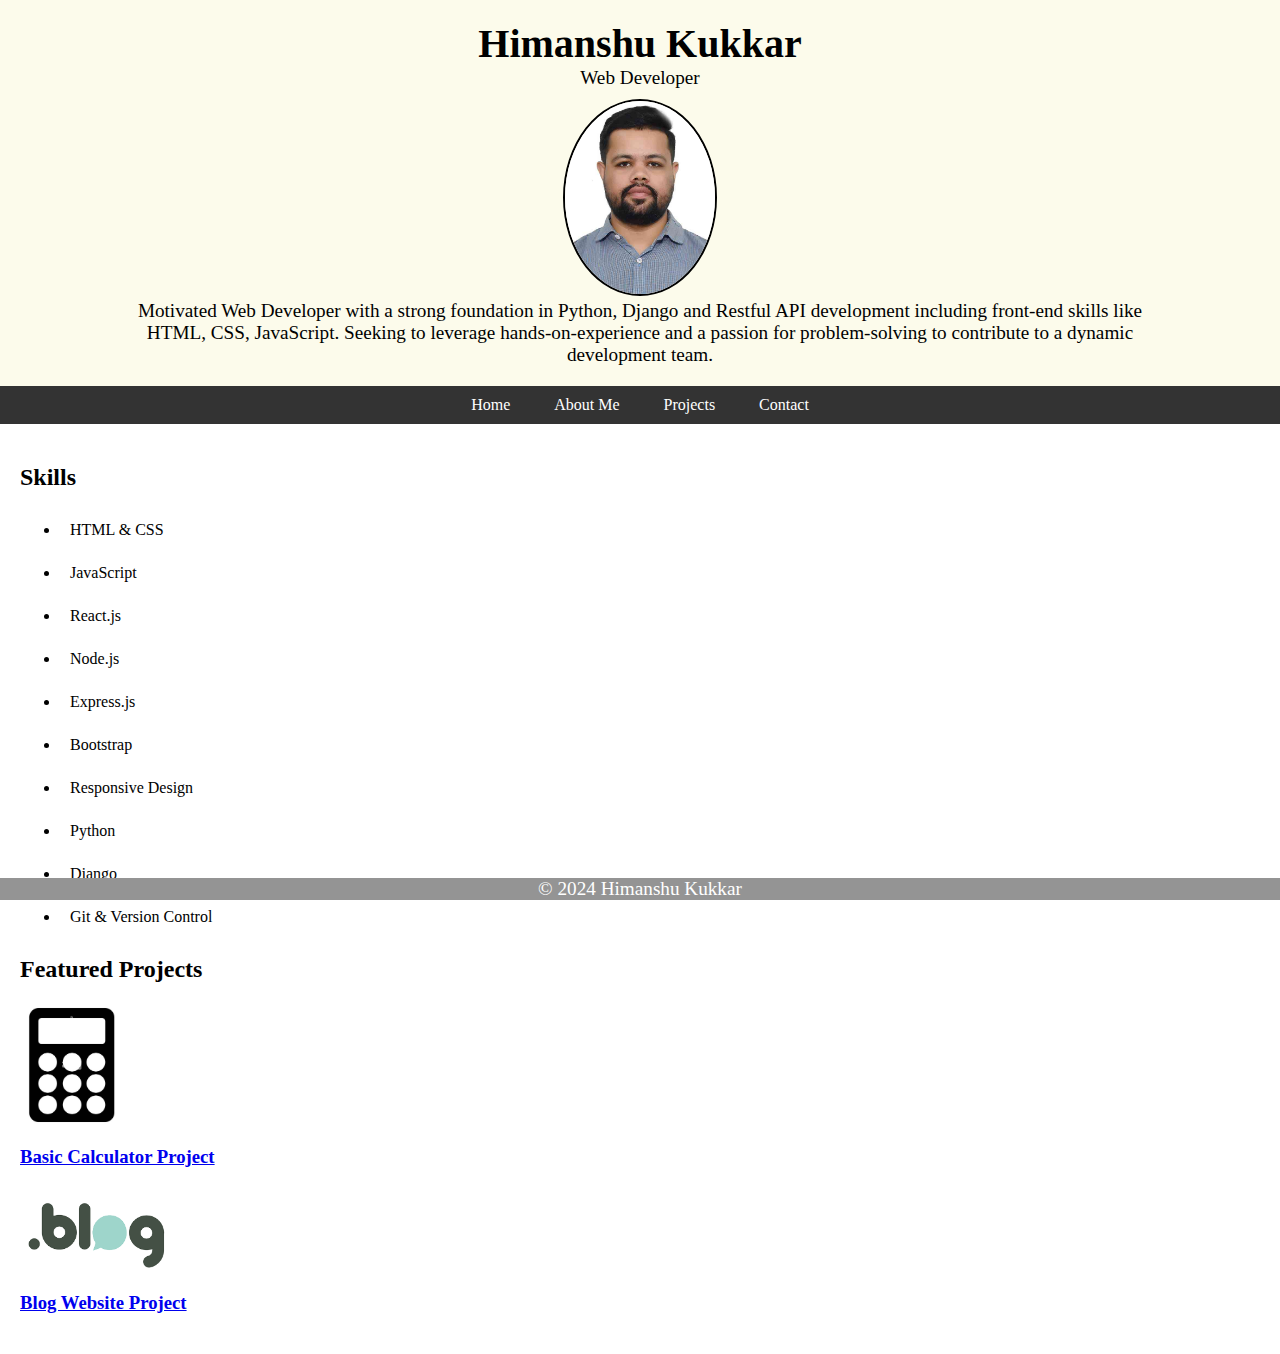
<file: index.html>
<!DOCTYPE html>
<html lang="en">

<head>
    <meta charset="UTF-8">
    <meta name="viewport" content="width=device-width, initial-scale=1.0">
    <title>Himanshu Kukkar | Portfolio</title>
    <link rel="stylesheet" href="styles.css">
</head>

<body>
    <header>
        <div class="container">
            <h1>Himanshu Kukkar</h1>
            <p>Web Developer</p>
            <img src="images/display.jpg" alt="Himanshu Kukkar" class="profile-photo">
            <p class="summary"></p>
            <p class="summary">Motivated Web Developer with a strong foundation in Python, Django and Restful API development including front-end skills like HTML, CSS, JavaScript. Seeking to leverage hands-on-experience and a passion for problem-solving to contribute to
                a dynamic development team.</p>
        </div>
    </header>
    <nav>
        <ul>
            <li><a href="index.html">Home</a></li>
            <li><a href="about.html">About Me</a></li>
            <li><a href="projects.html">Projects</a></li>
            <li><a href="contact.html">Contact</a></li>
        </ul>
    </nav>
    <main>
        <section class="skills">
            <h2>Skills</h2>
            <ul>
                <li>HTML & CSS</li>
                <li>JavaScript</li>
                <li>React.js</li>
                <li>Node.js</li>
                <li>Express.js</li>
                <li>Bootstrap</li>
                <li>Responsive Design</li>
                <li>Python</li>
                <li>Django</li>
                <li>Git & Version Control</li>
            </ul>
        </section>
        <section class="projects">
            <h2>Featured Projects</h2>
            <div class="project">
                <img src="images/project1.jpg" alt="Project 1" , width="100px">
                <h3><a href="projects/project1.html">Basic Calculator Project</a></h3>
            </div>
            <div class="project">
                <img src="images/project2.png" alt="Project 2" , width="150px">
                <h3><a href="projects/project2.html">Blog Website Project</a></h3>
            </div>
        </section>
    </main>
    <footer>
        <p>&copy; 2024 Himanshu Kukkar</p>
    </footer>
</body>

</html>
</file>
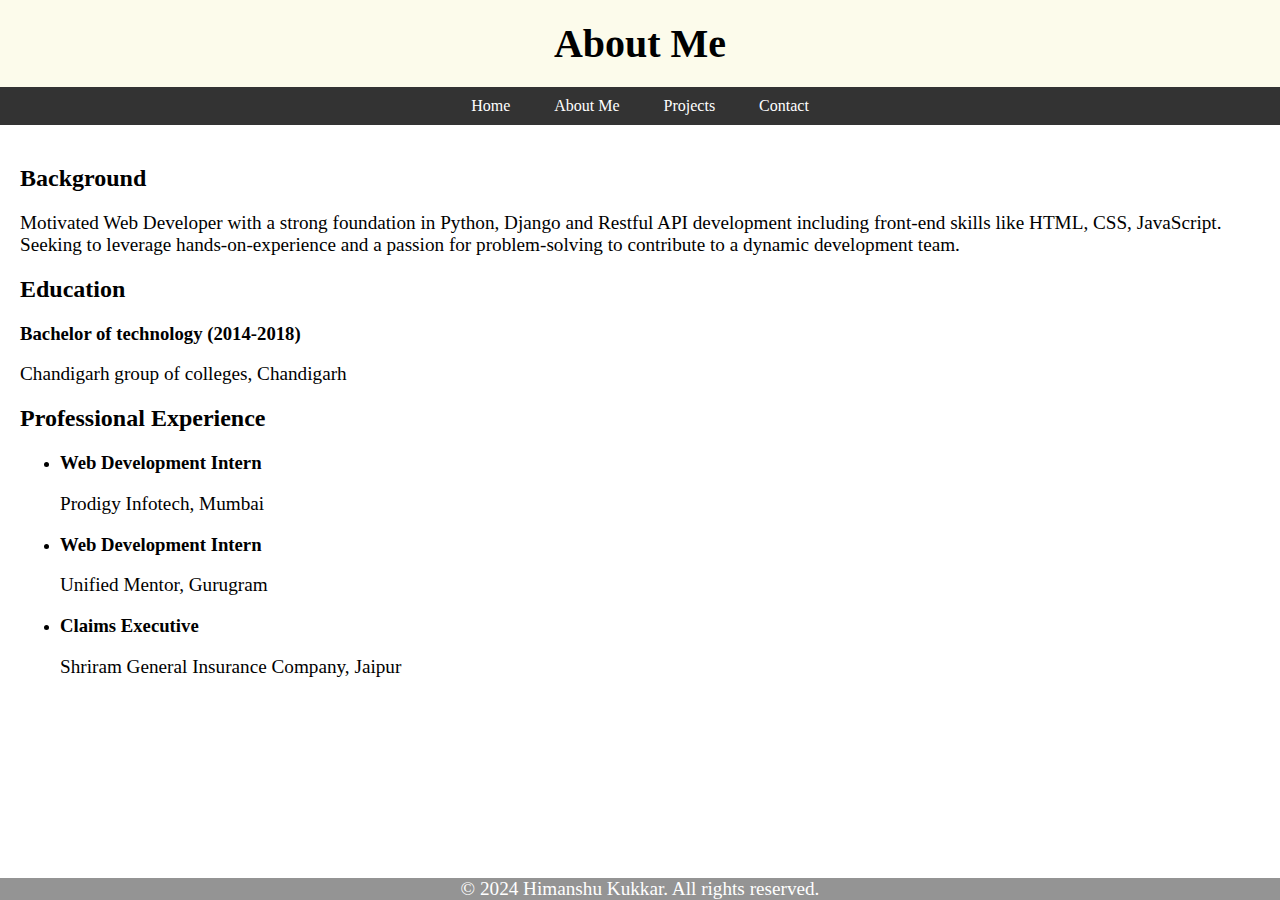
<file: about.html>
<!DOCTYPE html>
<html lang="en">

<head>
    <meta charset="UTF-8">
    <meta name="viewport" content="width=device-width, initial-scale=1.0">
    <title>About Me | Himanshu Kukkar</title>
    <link rel="stylesheet" href="styles.css">
</head>

<body>
    <header>
        <h1>About Me</h1>
    </header>
    <nav>
        <ul>
            <li><a href="index.html">Home</a></li>
            <li><a href="about.html">About Me</a></li>
            <li><a href="projects.html">Projects</a></li>
            <li><a href="contact.html">Contact</a></li>
        </ul>
    </nav>
    <main>
        <section class="bio">
            <h2>Background</h2>
            <p>Motivated Web Developer with a strong foundation in Python, Django and Restful API development including front-end skills like HTML, CSS, JavaScript. Seeking to leverage hands-on-experience and a passion for problem-solving to contribute to
                a dynamic development team.</p>
            <h2>Education</h2>
            <h3>Bachelor of technology (2014-2018)</h3>
            <p>Chandigarh group of colleges, Chandigarh</p>
            <h2>Professional Experience</h2>
            <ul>
                <li>
                    <h3>Web Development Intern</h3>
                    <p>Prodigy Infotech, Mumbai</p>
                </li>
                <li>
                    <h3>Web Development Intern</h3>
                    <p>Unified Mentor, Gurugram</p>
                </li>
                <li>
                    <h3>Claims Executive</h3>
                    <p>Shriram General Insurance Company, Jaipur</p>
                </li>
            </ul>
        </section>
    </main>
    <footer>
        <p>&copy; 2024 Himanshu Kukkar. All rights reserved.</p>
    </footer>
</body>

</html>
</file>
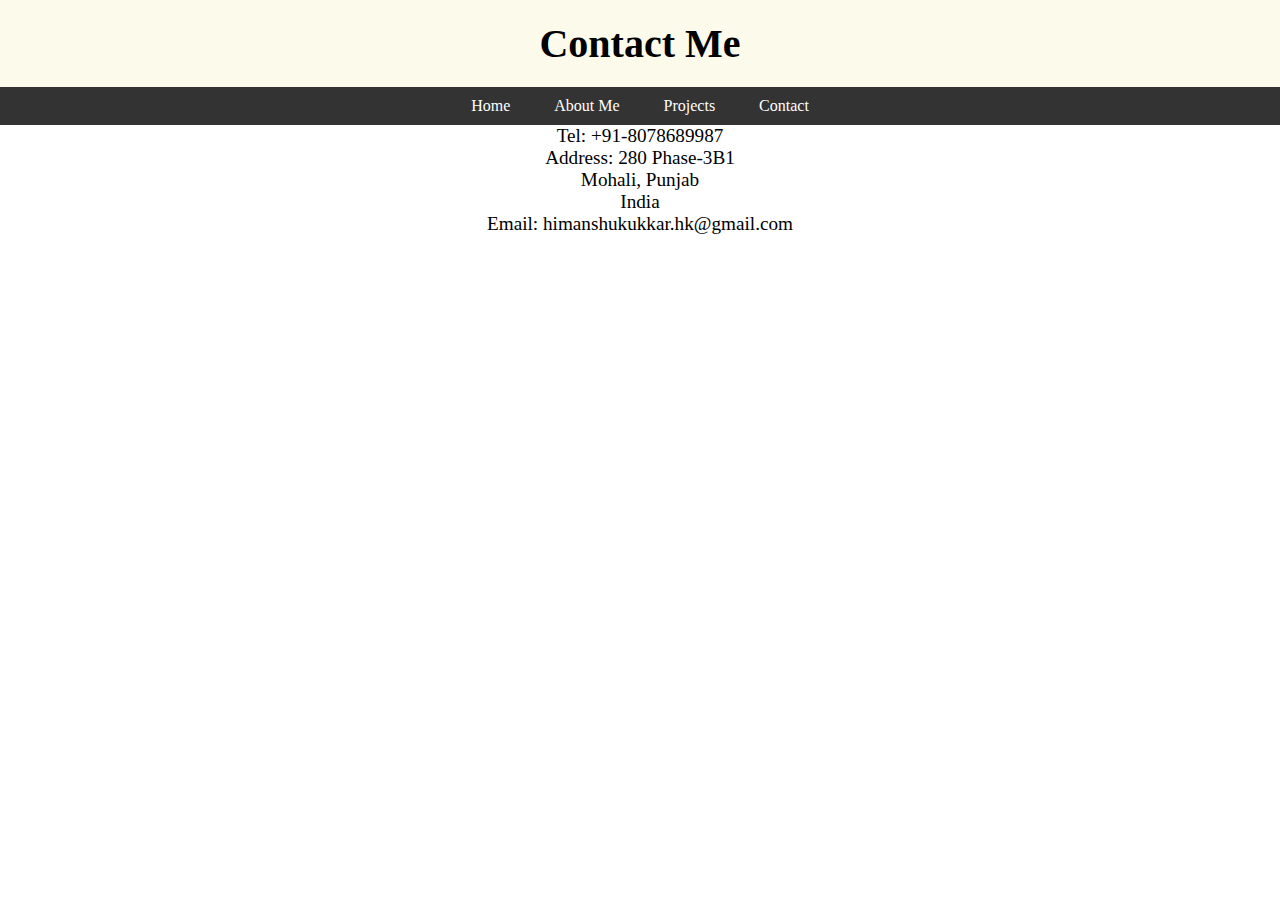
<file: contact.html>
<!DOCTYPE html>
<html lang="en">

<head>
    <meta charset="UTF-8">
    <meta name="viewport" content="width=device-width, initial-scale=1.0">
    <title>Projects</title>
    <link rel="stylesheet" , href="styles.css">

</head>

<body>
    <header>
        <h1>Contact Me</h1>
    </header>
    <nav>
        <ul>
            <li><a href="index.html">Home</a></li>
            <li><a href="about.html">About Me</a></li>
            <li><a href="projects.html">Projects</a></li>
            <li><a href="contact.html">Contact</a></li>
        </ul>
    </nav>
    <p class="contact">Tel: +91-8078689987</p>
    <p class="contact">
        Address: 280 Phase-3B1<br /> Mohali, Punjab<br /> India <br />
        <p class="contact">Email: himanshukukkar.hk@gmail.com</p>
    </p>
</body>

</html>
</file>
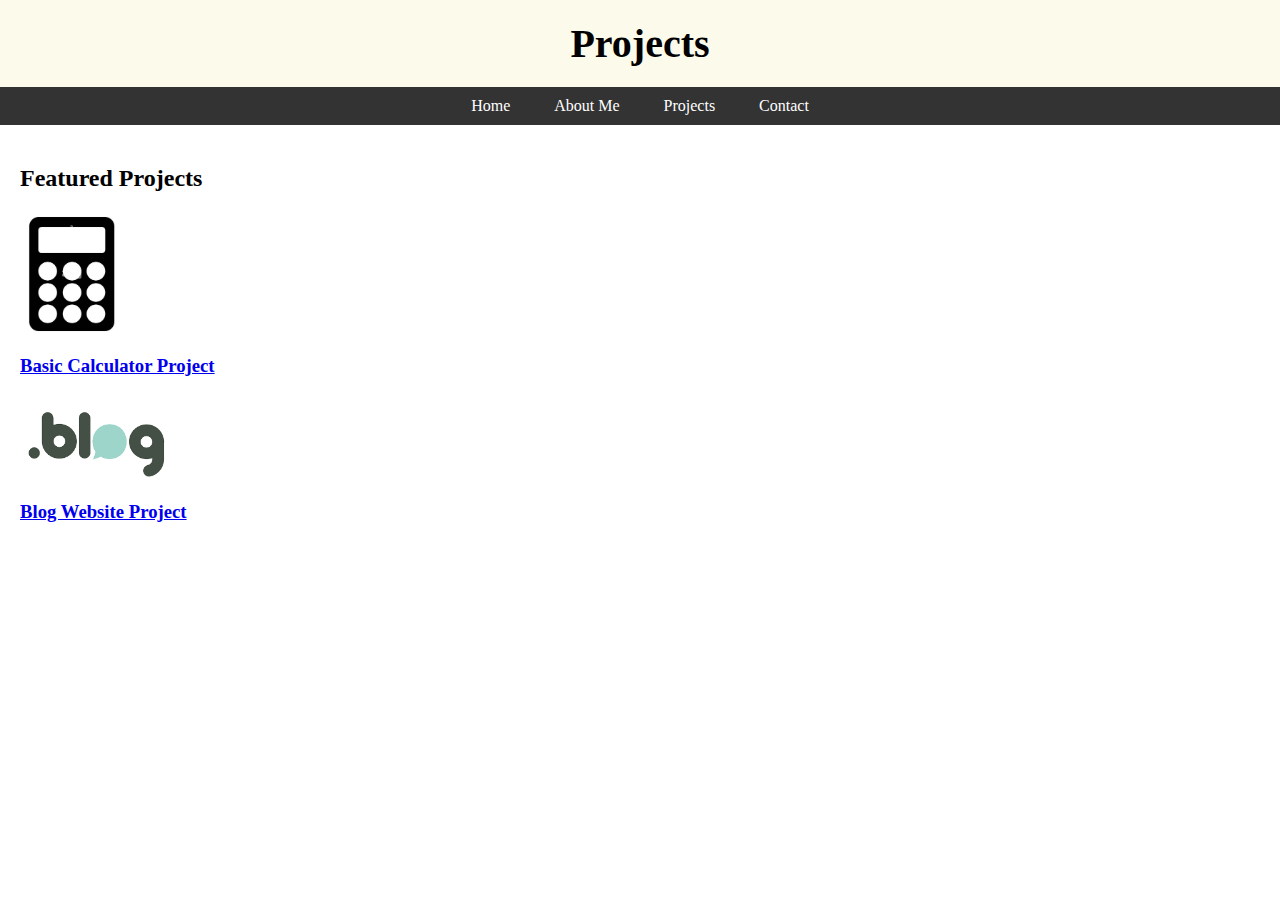
<file: projects.html>
<!DOCTYPE html>
<html lang="en">

<head>
    <meta charset="UTF-8">
    <meta name="viewport" content="width=device-width, initial-scale=1.0">
    <title>Projects</title>
    <link rel="stylesheet" , href="styles.css">

</head>

<body>
    <header>
        <h1>Projects</h1>
    </header>
    <nav>
        <ul>
            <li><a href="index.html">Home</a></li>
            <li><a href="about.html">About Me</a></li>
            <li><a href="projects.html">Projects</a></li>
            <li><a href="contact.html">Contact</a></li>
        </ul>
    </nav>
    <main>
        <section class="projects">
            <h2>Featured Projects</h2>
            <div class="project">
                <img src="images/project1.jpg" alt="Project 1" , width="100px">
                <h3><a href="projects/project1.html">Basic Calculator Project</a></h3>
            </div>
            <div class="project">
                <img src="images/project2.png" alt="Project 2" , width="150px">
                <h3><a href="projects/project2.html">Blog Website Project</a></h3>
            </div>
        </section>
    </main>
</body>

</html>
</file>
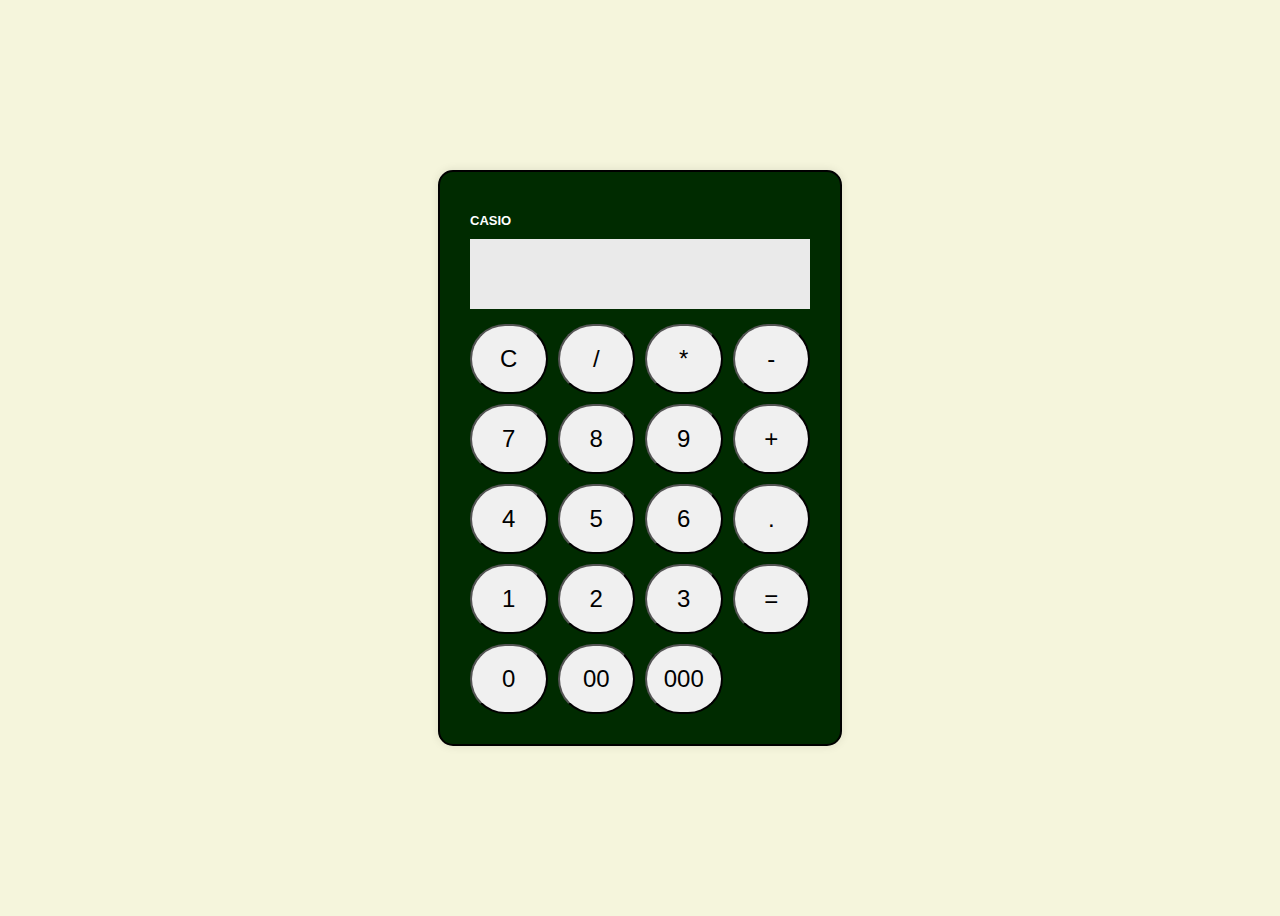
<file: projects/project1.html>
<!DOCTYPE html>
<html lang="en">

<head>
    <meta charset="UTF-8">
    <meta name="viewport" content="width=device-width, initial-scale=1.0">
    <title>Basic Calculator</title>
    <style>
        body {
            display: flex;
            justify-content: center;
            align-items: center;
            height: 100vh;
            background-color: beige;
            font-family: Arial, sans-serif;
        }
        
        .calculator {
            border: 2px solid black;
            padding: 30px;
            background-color: #002b00;
            border-radius: 15px;
            box-shadow: 0 0 10px rgba(0, 0, 0, 0.1);
        }
        
        #display {
            width: 100%;
            height: 70px;
            text-align: right;
            font-size: 1.5rem;
            margin-bottom: 15px;
            border: none;
            padding: 0 15px;
            box-sizing: border-box;
            background-color: #eaeaea;
        }
        
        .buttons {
            display: grid;
            grid-template-columns: repeat(4, 1fr);
            gap: 10px;
        }
        
        button {
            height: 70px;
            font-size: 1.5rem;
            background-color: #f0f0f0;
            cursor: pointer;
            border-radius: 60px;
            transition: background-color 0.5s;
        }
        
        button:hover {
            background-color: #d8d8d8;
        }
        
        button.zero {
            font-size: 1.5rem;
        }
        
        h2 {
            text-align: left;
            font-size: small;
            font-family: Verdana, Geneva, Tahoma, sans-serif;
            color: white;
        }
    </style>
</head>

<body>
    <div class="calculator">
        <h2>CASIO</h2>
        <input type="text" id="display" enabled>
        <div class="buttons">
            <button onclick="clearDisplay()">C</button>
            <button onclick="appendValue('/')">/</button>
            <button onclick="appendValue('*')">*</button>
            <button onclick="appendValue('-')">-</button>
            <button onclick="appendValue('7')">7</button>
            <button onclick="appendValue('8')">8</button>
            <button onclick="appendValue('9')">9</button>
            <button onclick="appendValue('+')">+</button>
            <button onclick="appendValue('4')">4</button>
            <button onclick="appendValue('5')">5</button>
            <button onclick="appendValue('6')">6</button>
            <button onclick="appendValue('.')">.</button>
            <button onclick="appendValue('1')">1</button>
            <button onclick="appendValue('2')">2</button>
            <button onclick="appendValue('3')">3</button>
            <button onclick="calculate()">=</button>
            <button onclick="appendValue('0')" class="zero">0</button>
            <button onclick="appendValue('00')" class="zero">00</button>
            <button onclick="appendValue('000')" class="zero">000</button>
        </div>
    </div>
    <script>
        function clearDisplay() {
            document.getElementById('display').value = '';
        }

        function appendValue(value) {
            document.getElementById('display').value += value;
        }

        function calculate() {
            try {
                let result = eval(document.getElementById('display').value);
                document.getElementById('display').value = result;
            } catch (error) {
                document.getElementById('display').value = 'Error';
            }
        }
    </script>
</body>


</html>
</file>
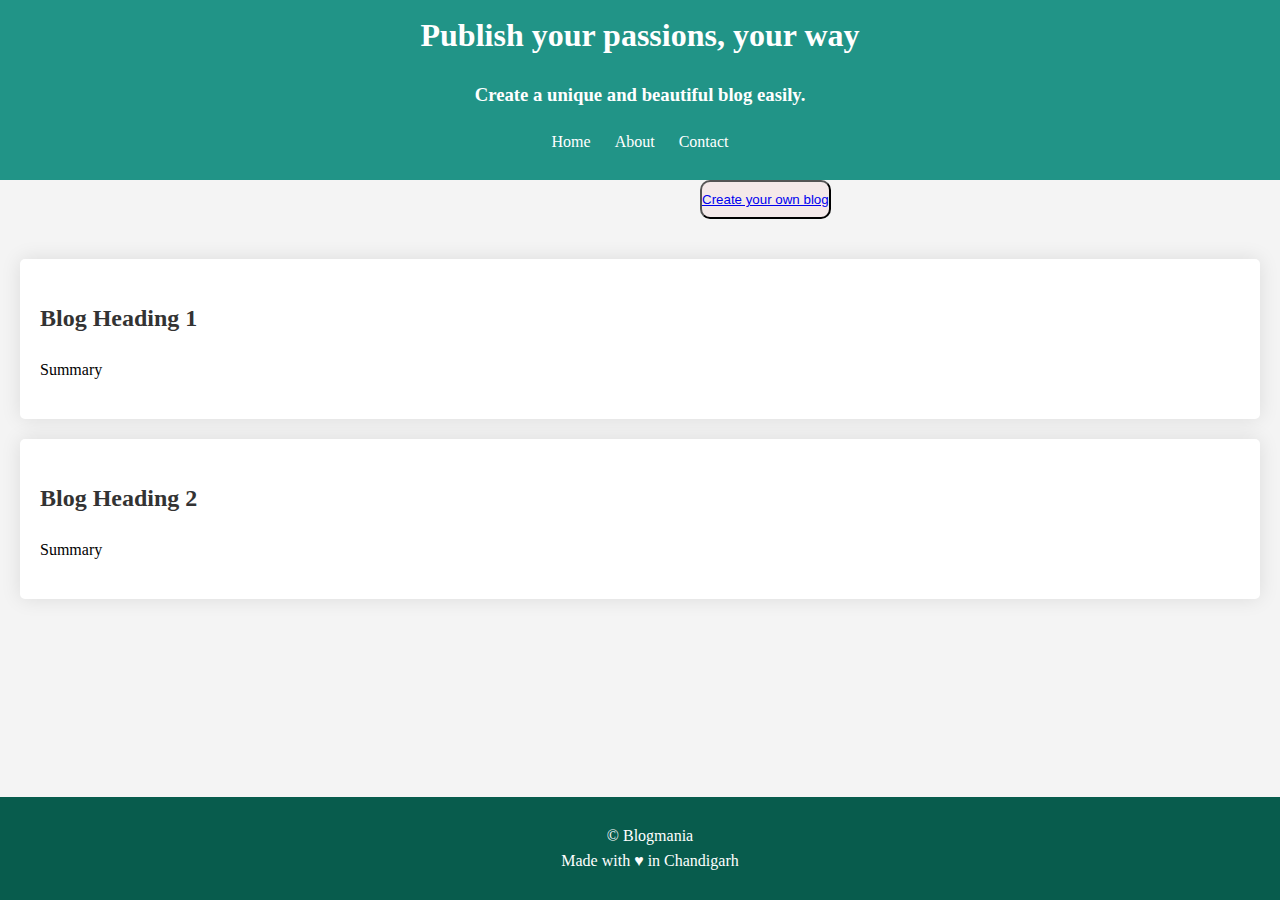
<file: projects/project2.html>
<!DOCTYPE html>
<html lang="en">

<head>
    <meta charset="UTF-8">
    <meta name="viewport" content="width=device-width, initial-scale=1.0">
    <title>My Blog</title>
    <style>
        body {
            font-family: Cambria, Cochin, Georgia, Times, 'Times New Roman', serif;
            line-height: 1.6;
            margin: 0;
            padding: 0;
            background: #f4f4f4;
        }
        
        header {
            background: #219487;
            color: #fff;
            padding: 10px 0;
            text-align: center;
        }
        
        button {
            background-color: #f4e9e9;
            color: #f4f4f4;
            text-align: center;
            padding: 10px 0;
            margin: 0;
            margin-left: 700px;
            border-radius: 10px;
        }
        
        header h1 {
            margin: 0;
        }
        
        nav ul {
            list-style: none;
            padding: 0;
        }
        
        nav ul li {
            display: inline;
            margin: 0 10px;
        }
        
        nav ul li a {
            color: #fff;
            text-decoration: none;
        }
        
        main {
            padding: 20px;
        }
        
        article {
            background: #fff;
            margin: 20px 0;
            padding: 20px;
            border-radius: 5px;
            box-shadow: 0 0 20px rgba(0, 0, 0, 0.1);
        }
        
        article h2 a {
            text-decoration: none;
            color: #333;
        }
        
        article h2 a:hover {
            color: #007BFF;
        }
        
        footer {
            text-align: center;
            padding: 10px;
            background: #085c4d;
            color: #fff;
            position: fixed;
            bottom: 0;
            width: 100%;
        }
    </style>
</head>

<body>
    <header>
        <h1>Publish your passions, your way</h1>
        <h3>Create a unique and beautiful blog easily.</h3>
        <nav>
            <ul>
                <li><a href="#">Home</a></li>
                <li><a href="#about">About</a></li>
                <li><a href="#contact">Contact</a></li>
            </ul>
        </nav>
    </header>

    <button><a href="blogs/blog1.html">Create your own blog</a></button>

    <main>
        <article>
            <h2 class="blog1"><a href="blogs/blog1.html">Blog Heading 1</a></h2>
            <p>Summary</p>
        </article>
        <article>
            <h2 class="blog2"><a href="blogs/blog2.html">Blog Heading 2</a></h2>
            <p>Summary</p>
        </article>
    </main>

    <footer>
        <p>&copy; Blogmania <br> Made with &hearts; in Chandigarh</p>
    </footer>

    <script>
        document.addEventListener('DOMContentLoaded', () => {
            const articleLinks = document.querySelectorAll('article a');
            articleLinks.forEach(link => {
                link.addEventListener('click', () => {
                    alert('You are about to read blogs, press OK to continue');
                });
            });
        });
    </script>
</body>

</html>
</file>
<file: styles.css>
body {
        font-family: Cambria, Cochin, Georgia, Times, 'Times New Roman', serif;
        margin: 0;
        padding: 0;
        box-sizing: border-box;
    }
    
    .container {
        width: 80%;
        margin: 0 auto;
        padding: 0px;
    }
    
    header {
        background-color: #fcfbeb;
        padding: 20px 0;
        text-align: center;
    }
    
    h1 {
        margin: 0;
        font-size: 2.5em;
    }
    
    p {
        margin: 0;
        font-size: 1.2em;
    }
    
    .profile-photo {
        width: 150px;
        height: auto;
        border-radius: 50%;
        margin-top: 10px;
        border: 2px solid black;
    }
    
    nav ul {
        list-style: none;
        padding: 0;
        text-align: center;
        background: #333;
        margin: 0;
    }
    
    nav ul li {
        display: inline;
        margin: 0;
    }
    
    nav ul li a {
        color: #fff;
        padding: 10px 20px;
        text-decoration: dashed;
        display: inline-block;
    }
    
    nav ul li a:hover {
        background: #666666;
    }
    
    main {
        padding: 20px;
    }
    
    .skills ul li h2 {
        display: flex;
        list-style: none;
        padding: 0;
        justify-content: center;
        text-align: center;
    }
    
    .skills ul li {
        margin: 5px 0;
        padding: 10px;
        border-radius: 15px;
    }
    
    .project {
        margin-bottom: 20px;
    }
    
    .project img {
        max-width: 100%;
        height: auto;
        display: block;
    }
    
    footer {
        background: #949494;
        color: #fff;
        text-align: center;
        padding: 0;
        position: fixed;
        width: 100%;
        bottom: 0;
    }
    
    .contact {
        display: flex;
        justify-content: center;
        text-align: center;
    }
    
    @media (max-width: 680px) {
        h1 {
            font-size: 3.5rem;
        }
        body {
            font-family: Arial, sans-serif;
            background-color: aliceblue;
        }
        .card {
            width: 100%;
        }
    }
</file>
